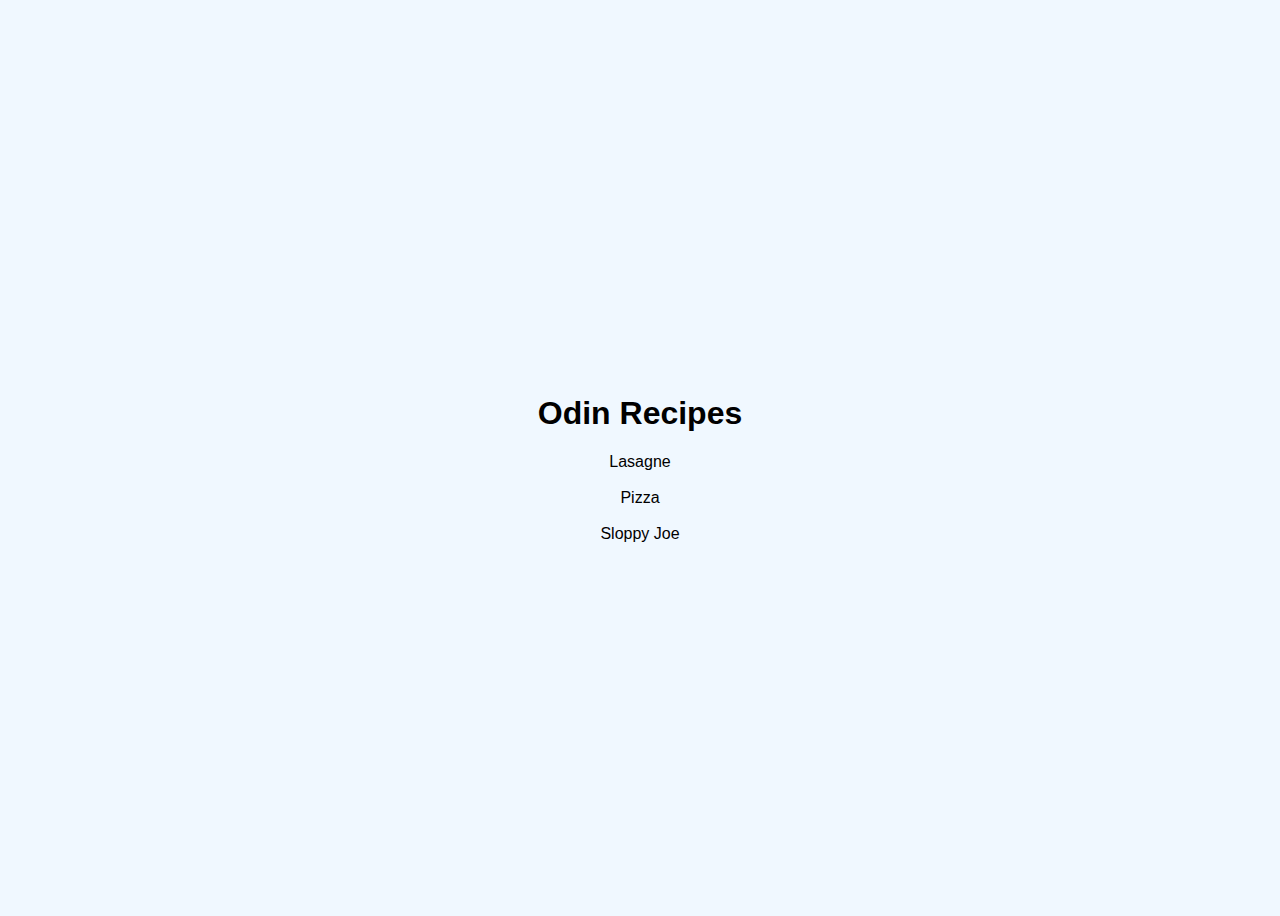
<file: index.html>
<!DOCTYPE html>
<html lang="en">

<head>
  <meta charset="UTF-8">
  <meta http-equiv="X-UA-Compatible" content="IE=edge">
  <meta name="viewport" content="width=device-width, initial-scale=1.0">
  <title>Odin Recipes</title>

  <link rel="stylesheet" href="styles/style.css">
</head>

<body class="bg-blue-10">
  <div class="flex justify-center items-center h-screen">
    <div>
      <h1 class="text-center">Odin Recipes</h1>

      <div class="flex flex-col items-center justify-center text-black">
        <a href="./recipes/lasagna.html">Lasagne</a>
        <br>
        <a href="./recipes/pizza.html">Pizza</a>
        <br>
        <a href="./recipes/sloppy_joes.html">Sloppy Joe</a>
      </div>
    </div>
  </div>
</body>

</html>
</file>
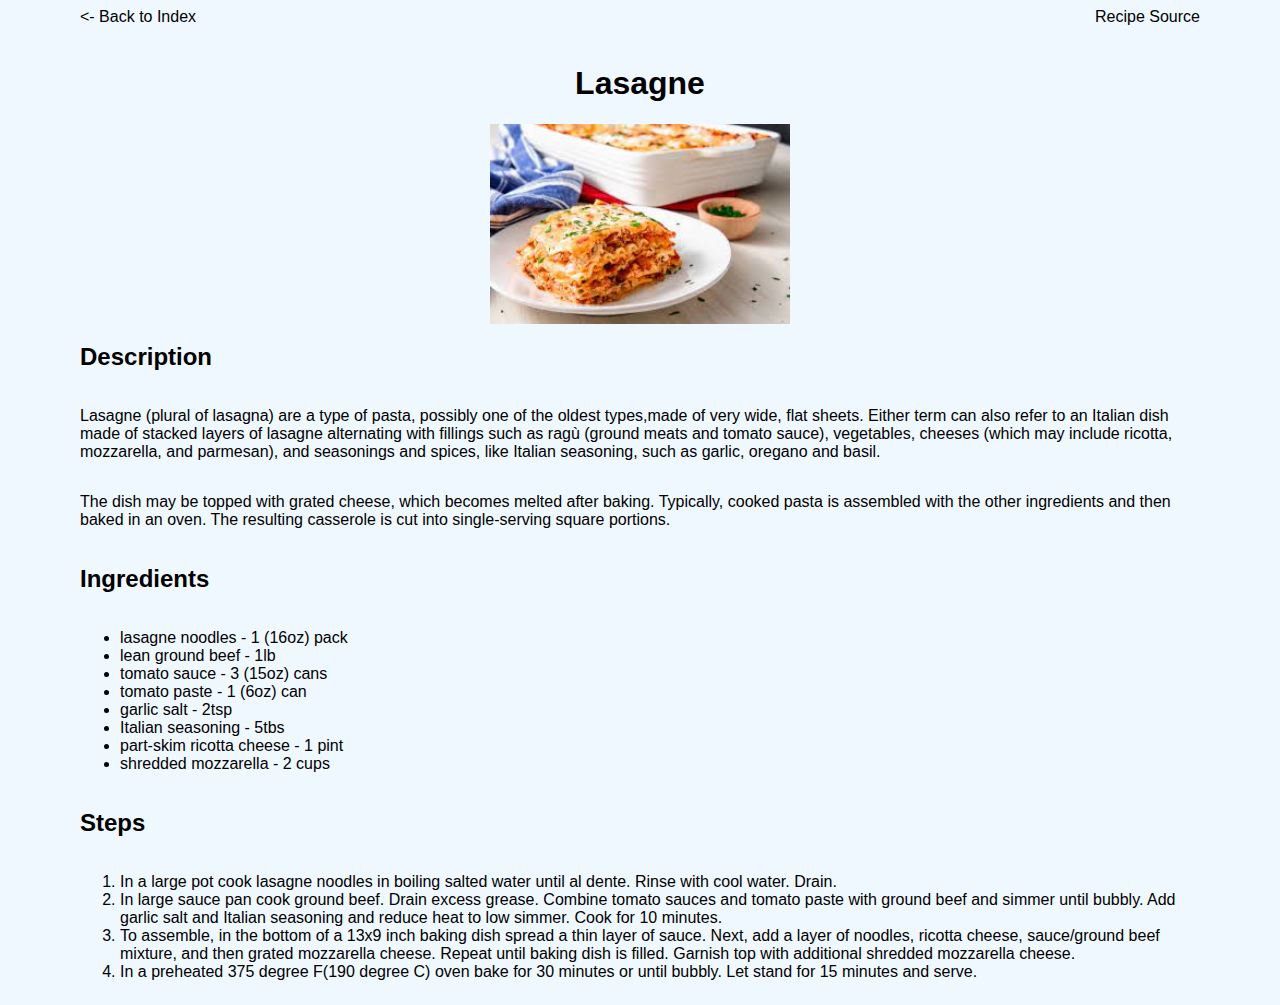
<file: recipes/lasagna.html>
<!DOCTYPE html>
<html lang="en">

<head>
  <meta charset="UTF-8">
  <meta http-equiv="X-UA-Compatible" content="IE=edge">
  <meta name="viewport" content="width=device-width, initial-scale=1.0">
  <title>Lasagne</title>

  <link rel="stylesheet" href="../styles/style.css">
</head>

<body class="mx-5 bg-blue-10">

  <div class="flex justify-between">
    <a href="../index.html">&lt;- Back to Index</a>
    <br><br>
    <a target="_blank" href="https://www.allrecipes.com/recipe/11942/kristys-lasagne/">Recipe Source</a>
  </div>

  <h1 class="text-center">Lasagne</h1>

  <div class="flex justify-center items-center">
    <img width="300px" height="auto" alt="image of Lasagne" src="../images/lasagna.jpeg" />
  </div>

  <div class="flex flex-col">
    <h2>Description</h2>

    <p>
      Lasagne (plural of lasagna) are a type of pasta, possibly one of the oldest types,made of very wide, flat sheets.
      Either term can also refer to an Italian dish made of stacked layers of lasagne alternating with fillings such as
      ragù (ground meats and tomato sauce), vegetables, cheeses (which may include ricotta, mozzarella, and parmesan),
      and seasonings and spices, like Italian seasoning, such as garlic, oregano and basil.
    </p>
    <p>
      The dish may be topped with grated cheese, which becomes melted after baking. Typically, cooked pasta is assembled
      with the other ingredients and then baked in an oven. The resulting casserole is cut into single-serving square
      portions.
    </p>

    <h2>Ingredients</h2>

    <ul>
      <li>lasagne noodles - 1 (16oz) pack</li>
      <li>lean ground beef - 1lb</li>
      <li>tomato sauce - 3 (15oz) cans</li>
      <li>tomato paste - 1 (6oz) can</li>
      <li>garlic salt - 2tsp</li>
      <li>Italian seasoning - 5tbs</li>
      <li>part-skim ricotta cheese - 1 pint</li>
      <li>shredded mozzarella - 2 cups</li>
    </ul>

    <h2>Steps</h2>

    <ol>
      <li>
        In a large pot cook lasagne noodles in boiling salted water until al dente. Rinse with cool water. Drain.
      </li>
      <li>
        In large sauce pan cook ground beef. Drain excess grease. Combine tomato sauces and tomato paste with ground
        beef
        and simmer until bubbly. Add garlic salt and Italian seasoning and reduce heat to low simmer. Cook for 10
        minutes.
      </li>
      <li>
        To assemble, in the bottom of a 13x9 inch baking dish spread a thin layer of sauce. Next, add a layer of
        noodles,
        ricotta cheese, sauce/ground beef mixture, and then grated mozzarella cheese. Repeat until baking dish is
        filled.
        Garnish top with additional shredded mozzarella cheese.
      </li>
      <li>
        In a preheated 375 degree F(190 degree C) oven bake for 30 minutes or until bubbly. Let stand for 15 minutes and
        serve.
      </li>
    </ol>
  </div>

</body>

</html>
</file>
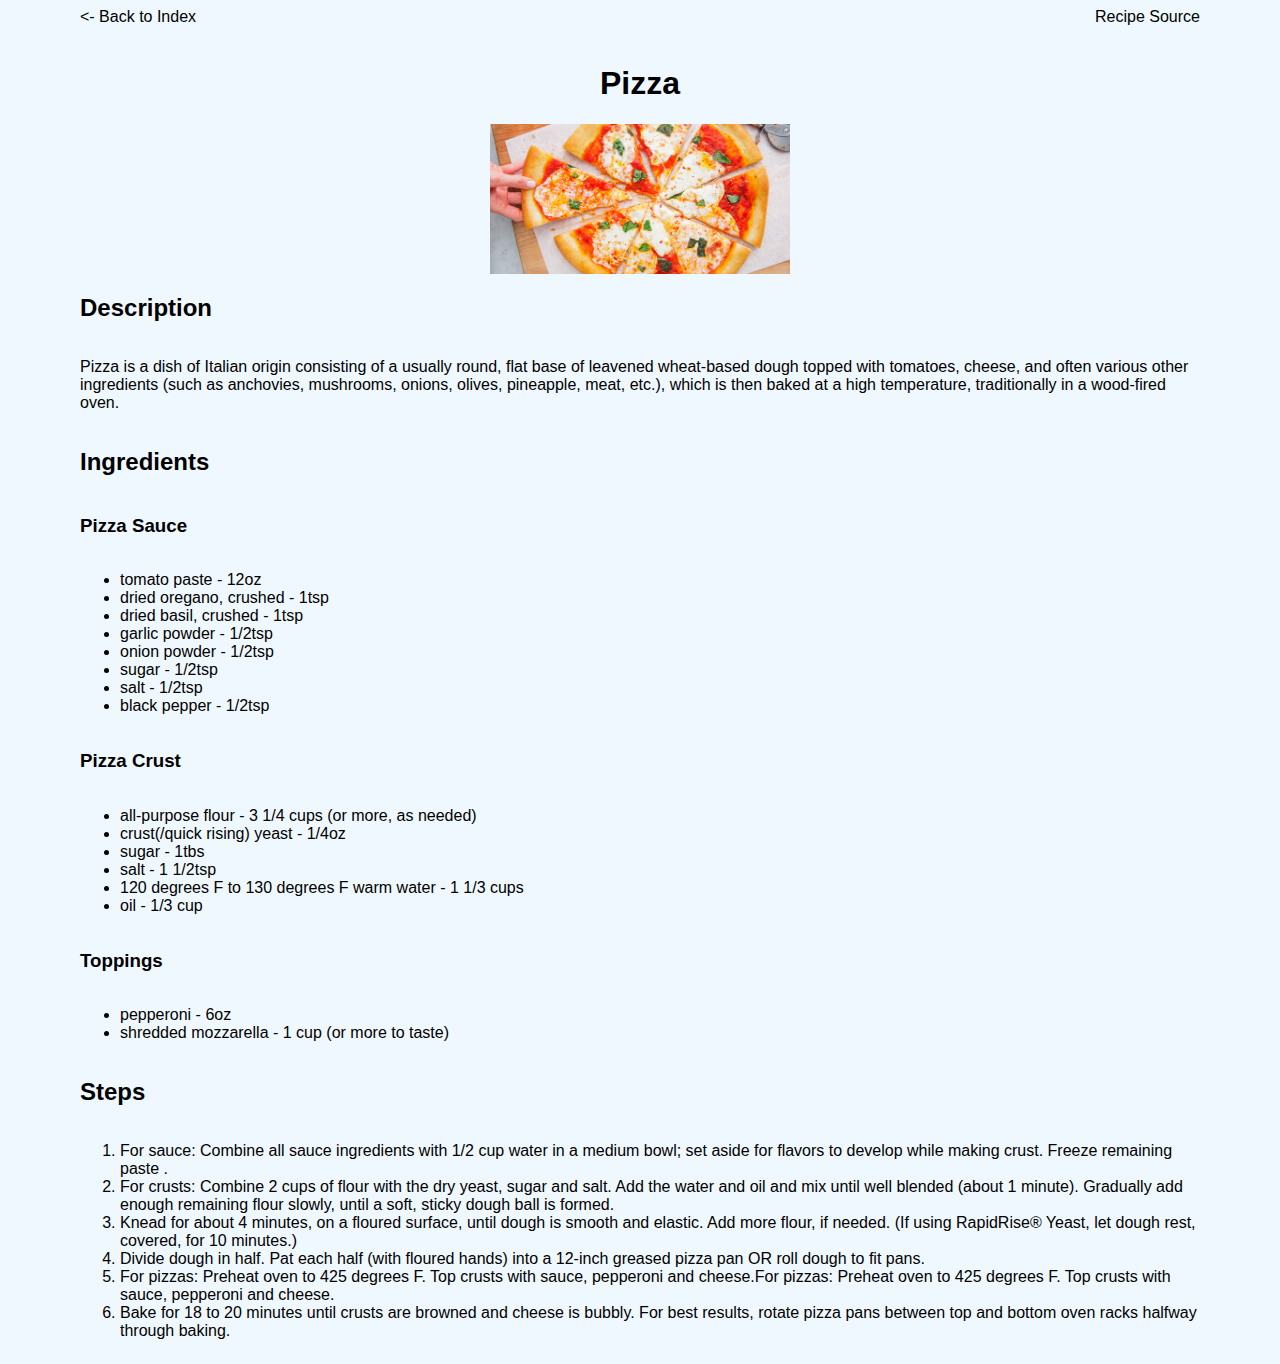
<file: recipes/pizza.html>
<!DOCTYPE html>
<html lang="en">

<head>
  <meta charset="UTF-8">
  <meta http-equiv="X-UA-Compatible" content="IE=edge">
  <meta name="viewport" content="width=device-width, initial-scale=1.0">
  <title>Pizza</title>

  <link rel="stylesheet" href="../styles/style.css">
</head>

<body class="mx-5 bg-blue-10">

  <div class="flex justify-between">
    <a href="../index.html">&lt;- Back to Index</a>
    <br><br>
    <a target="_blank" href="https://www.allrecipes.com/recipe/240376/homemade-pepperoni-pizza/">Recipe Source</a>
  </div>

  <h1 class="text-center">Pizza</h1>

  <div class="flex justify-center items-center">
    <img width="300px" height="auto" alt="image of Pizza" src="../images/pizza.png" />
  </div>

  <div class="flex flex-col">
    <h2>Description</h2>

    <p>
      Pizza is a dish of Italian origin consisting of a usually round, flat base of leavened wheat-based dough topped
      with
      tomatoes, cheese, and often various other ingredients (such as anchovies, mushrooms, onions, olives, pineapple,
      meat, etc.), which is then baked at a high temperature, traditionally in a wood-fired oven.
    </p>

    <h2>Ingredients</h2>

    <h3>Pizza Sauce</h3>

    <ul>
      <li>tomato paste - 12oz</li>
      <li>dried oregano, crushed - 1tsp</li>
      <li>dried basil, crushed - 1tsp</li>
      <li>garlic powder - 1/2tsp</li>
      <li>onion powder - 1/2tsp</li>
      <li>sugar - 1/2tsp</li>
      <li>salt - 1/2tsp</li>
      <li>black pepper - 1/2tsp</li>
    </ul>

    <h3>Pizza Crust</h3>

    <ul>
      <li>all-purpose flour - 3 1/4 cups (or more, as needed)</li>
      <li>crust(/quick rising) yeast - 1/4oz</li>
      <li>sugar - 1tbs</li>
      <li>salt - 1 1/2tsp</li>
      <li>120 degrees F to 130 degrees F warm water - 1 1/3 cups</li>
      <li>oil - 1/3 cup</li>
    </ul>

    <h3>Toppings</h3>

    <ul>
      <li>pepperoni - 6oz</li>
      <li>shredded mozzarella - 1 cup (or more to taste)</li>
    </ul>

    <h2>Steps</h2>

    <ol>
      <li>
        For sauce: Combine all sauce ingredients with 1/2 cup water in a medium bowl; set aside for flavors to develop
        while making crust. Freeze remaining paste .
      </li>
      <li>
        For crusts: Combine 2 cups of flour with the dry yeast, sugar and salt. Add the water and oil and mix until well
        blended (about 1 minute). Gradually add enough remaining flour slowly, until a soft, sticky dough ball is
        formed.
      </li>
      <li>
        Knead for about 4 minutes, on a floured surface, until dough is smooth and elastic. Add more flour, if needed.
        (If
        using RapidRise® Yeast, let dough rest, covered, for 10 minutes.)
      </li>
      <li>
        Divide dough in half. Pat each half (with floured hands) into a 12-inch greased pizza pan OR roll dough to fit
        pans.
      </li>
      <li>
        For pizzas: Preheat oven to 425 degrees F. Top crusts with sauce, pepperoni and cheese.For pizzas: Preheat oven
        to
        425 degrees F. Top crusts with sauce, pepperoni and cheese.
      </li>
      <li>
        Bake for 18 to 20 minutes until crusts are browned and cheese is bubbly. For best results, rotate pizza pans
        between top and bottom oven racks halfway through baking.
      </li>
    </ol>
  </div>

</body>

</html>
</file>
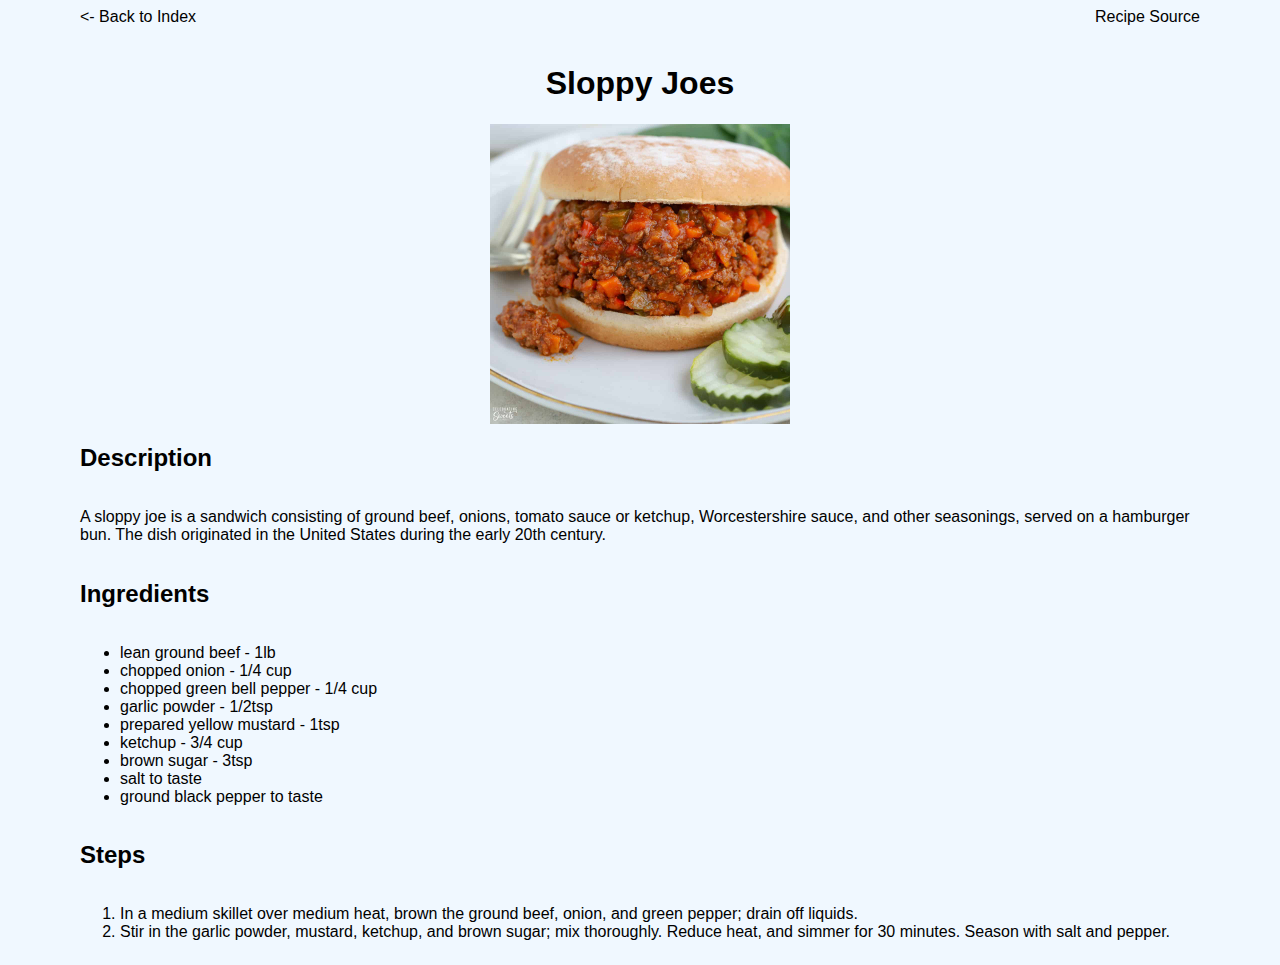
<file: recipes/sloppy_joes.html>
<!DOCTYPE html>
<html lang="en">

<head>
  <meta charset="UTF-8">
  <meta http-equiv="X-UA-Compatible" content="IE=edge">
  <meta name="viewport" content="width=device-width, initial-scale=1.0">
  <title>Sloppy Joes</title>

  <link rel="stylesheet" href="../styles/style.css">
</head>

<body class="mx-5 bg-blue-10">

  <div class="flex justify-between">
    <a href="../index.html">&lt;- Back to Index</a>
    <br><br>
    <a target="_blank" href="https://www.allrecipes.com/recipe/24264/sloppy-joes-ii/">Recipe Source</a>
  </div>

  <h1 class="text-center">Sloppy Joes</h1>

  <div class="flex justify-center items-center">
    <img width="300px" height="auto" alt="image of Sloppy Joes" src="../images/sloppy_joes.jpg" />
  </div>

  <div class="flex flex-col">
    <h2>Description</h2>

    <p>
      A sloppy joe is a sandwich consisting of ground beef, onions, tomato sauce or ketchup, Worcestershire sauce, and
      other seasonings, served on a hamburger bun. The dish originated in the United States during the early 20th
      century.

    <h2>Ingredients</h2>

    <ul>
      <li>lean ground beef - 1lb</li>
      <li>chopped onion - 1/4 cup</li>
      <li>chopped green bell pepper - 1/4 cup</li>
      <li>garlic powder - 1/2tsp</li>
      <li>prepared yellow mustard - 1tsp</li>
      <li>ketchup - 3/4 cup</li>
      <li>brown sugar - 3tsp</li>
      <li>salt to taste </li>
      <li>ground black pepper to taste </li>
    </ul>

    <h2>Steps</h2>

    <ol>
      <li>
        In a medium skillet over medium heat, brown the ground beef, onion, and green pepper; drain off liquids.
      </li>
      <li>
        Stir in the garlic powder, mustard, ketchup, and brown sugar; mix thoroughly. Reduce heat, and simmer for 30
        minutes. Season with salt and pepper.
      </li>
    </ol>
  </div>

</body>

</html>
</file>
<file: styles/style.css>
/* Defaults */

* {
  font-family:'Gill Sans', 'Gill Sans MT', Calibri, 'Trebuchet MS', sans-serif;
}

a {
  text-decoration: none;
  color: inherit;
}
a:hover {
  color: teal;
}

/* Classes */

.bg-blue-10 {
  background-color: aliceblue;
}

.flex {
  display: flex;
}

.flex-col {
  flex-direction: column;
}

.h-screen {
  height: 100vh;
}

.items-center {
  align-items: center;
}

.justify-between {
  justify-content: space-between;
}

.justify-center {
  justify-content: center;
}

.mx-5 {
  margin-left: 5rem;
  margin-right: 5rem;
}

.text-black {
  color: black;
}

.text-center {
  text-align: center;
}
</file>
